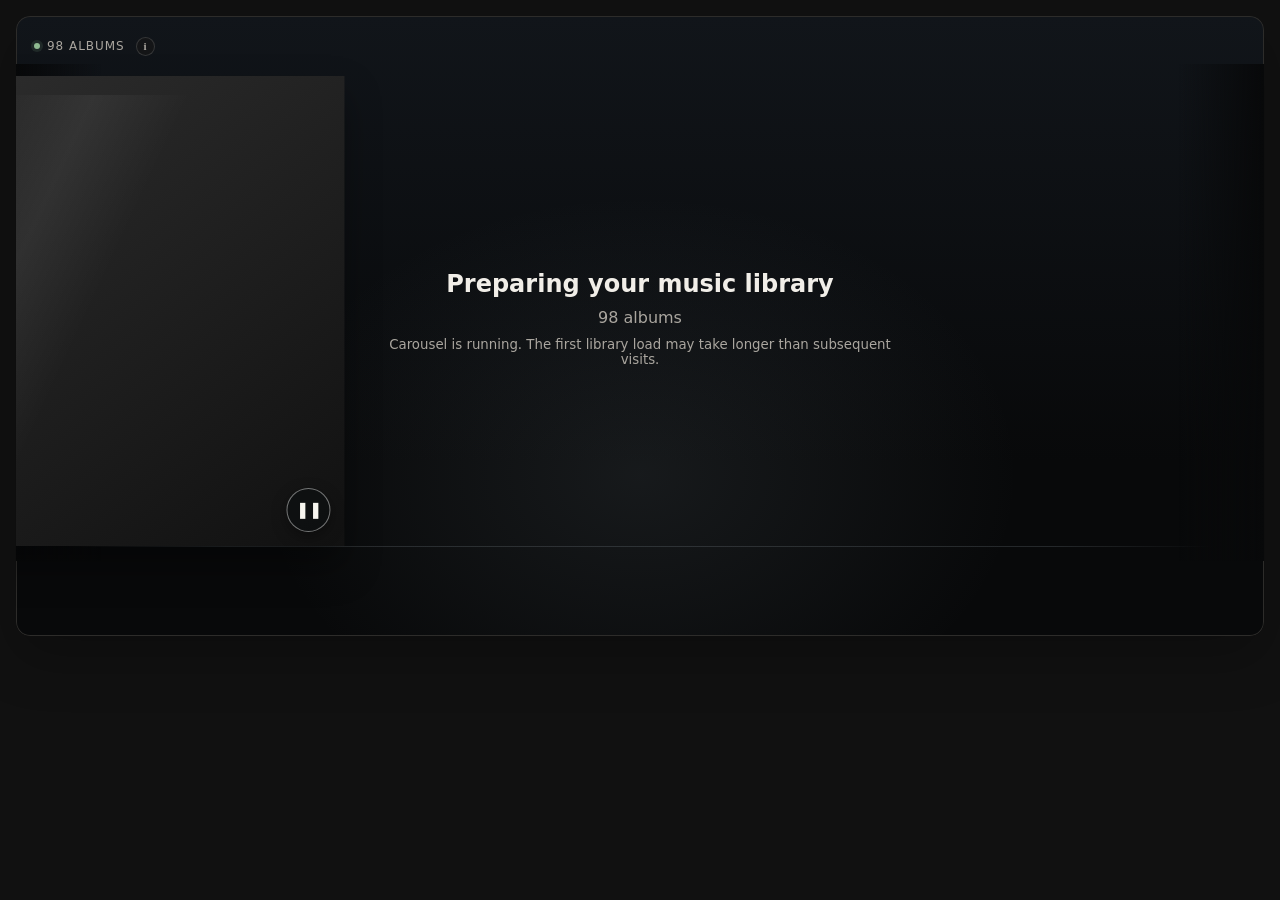
<file: tests/shelf-browser.html>
<!doctype html>
<html lang="en">
<head><meta charset="utf-8"><title>Shelf browser regressions</title></head>
<body>
<script type="module">
import {runShelfBrowserTests} from './shelf-browser.mjs';
window.shelfBrowserResult = runShelfBrowserTests().then(
  result => { document.title = result.checks + ' shelf browser checks passed'; return result; },
  error => { document.title = 'Shelf browser checks failed'; console.error(error); return {error:error.stack}; }
);
</script>
</body>
</html>
</file>
